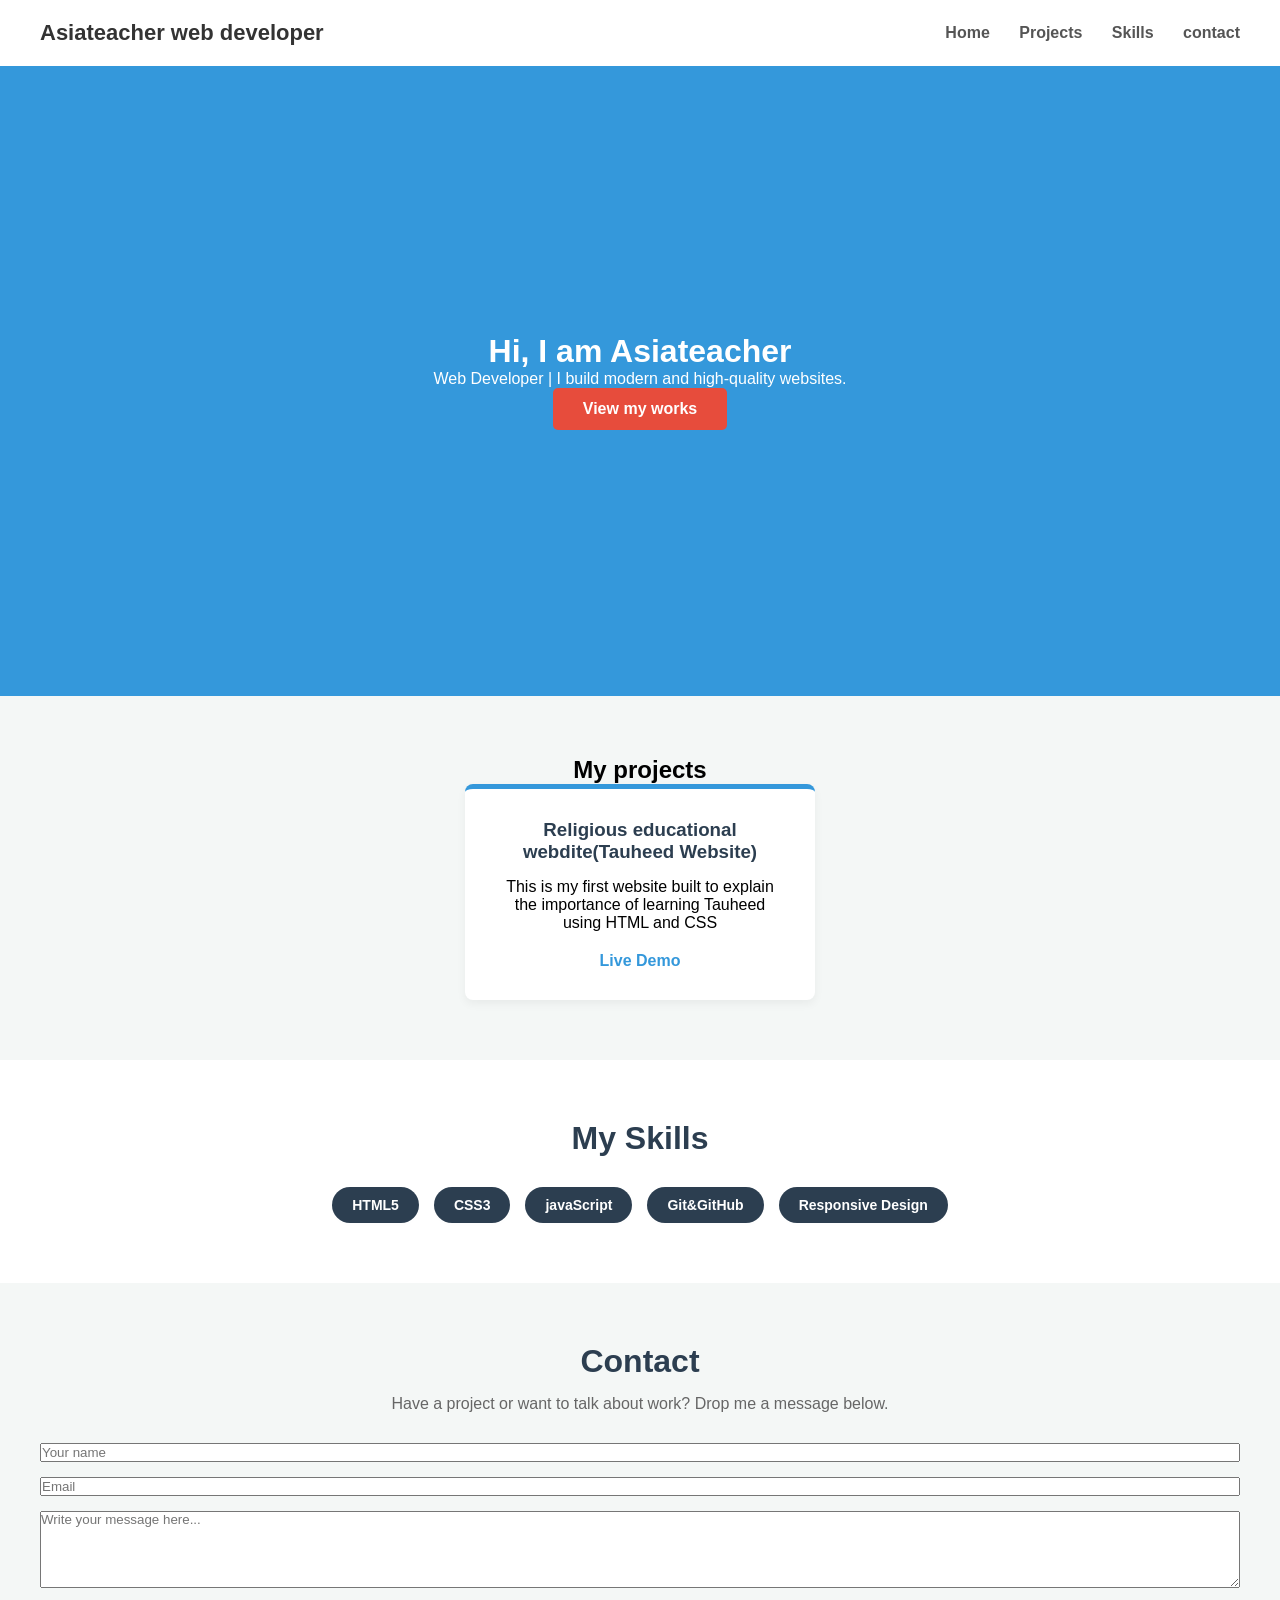
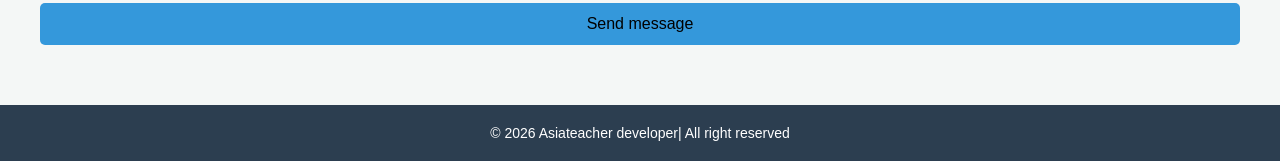
<file: task1/index.html>
<!DOCTYPE html>
<html lang="en">
    <head>
        <meta charset="utf-8"/>
        <meta name="viewport"
        content="width=device-width, initial-scale=1.0">
        <title>Asiateacher web developer portfolio</title>
        <link rel="stylesheet" href="style.css">
        </head>
        <body>
            <nav class="navbar">
                <div class="logo">Asiateacher web developer</div>
                <div class="nav-links">
                <a href="#home">Home</a>
                <a href="#projects">Projects</a>
                <a href="#skills">Skills</a>
                <a href="#contact">contact</a> 
                </div>
            </nav>
            <div class="hero">
                <h1>Hi, I am Asiateacher</h1>
                <p>Web Developer | I build modern and high-quality websites.</p>
                <a href="#projects" class="btn-hero">View my works</a>
            </div>
            <div class="projects" id="projects">
                <h2>My projects</h2>
                <div class="project-grid">
                
                <div class="project-card">
                    <h3>Religious educational webdite(Tauheed Website)</h3
                        <p> This is my first website built to explain the importance of learning Tauheed using HTML and CSS</p>
                        <a href="https://asiateacher84-sketch.github.io/jifunze-tauhiid/" target="_blank" class="btn-card">Live Demo</a>
                        </div>
                        </div>

            </div>
            <div class="skills-section" id="skills">
                <h2>My Skills</h2>
            <div class="skills-container">
                <span class="skill-box">HTML5</span>
                <span class="skill-box">CSS3</span>
                <span class="skill-box">javaScript</span>
                <span class="skill-box">Git&GitHub</span>
                <span class="skill-box">Responsive Design</span>
                </div>
            </div>
            <div class="contact-section" id="contact">
                <h2>Contact</h2>
                <p class="contact-text">Have a project or want to talk about work? Drop me a message below.</p>
                <form style="display: flex; flex-direction: column; gap: 15px; max-widtt: 500px; margin: 0 auto;">
                    <input type="text" placeholder="Your name" required>
                    <input type="email" placeholder="Email" required>
                    <textarea placeholder="Write your message here..." rows="5" required></textarea> 
                    <button type="submit" class="btn-submit">Send message</button>
                </form>
            </div>
            <footer>
                <p>&copy; 2026 Asiateacher developer| All right reserved</p>
            </footer>
            <script src="script.js"></script>

        </body>
        </html>
</file>
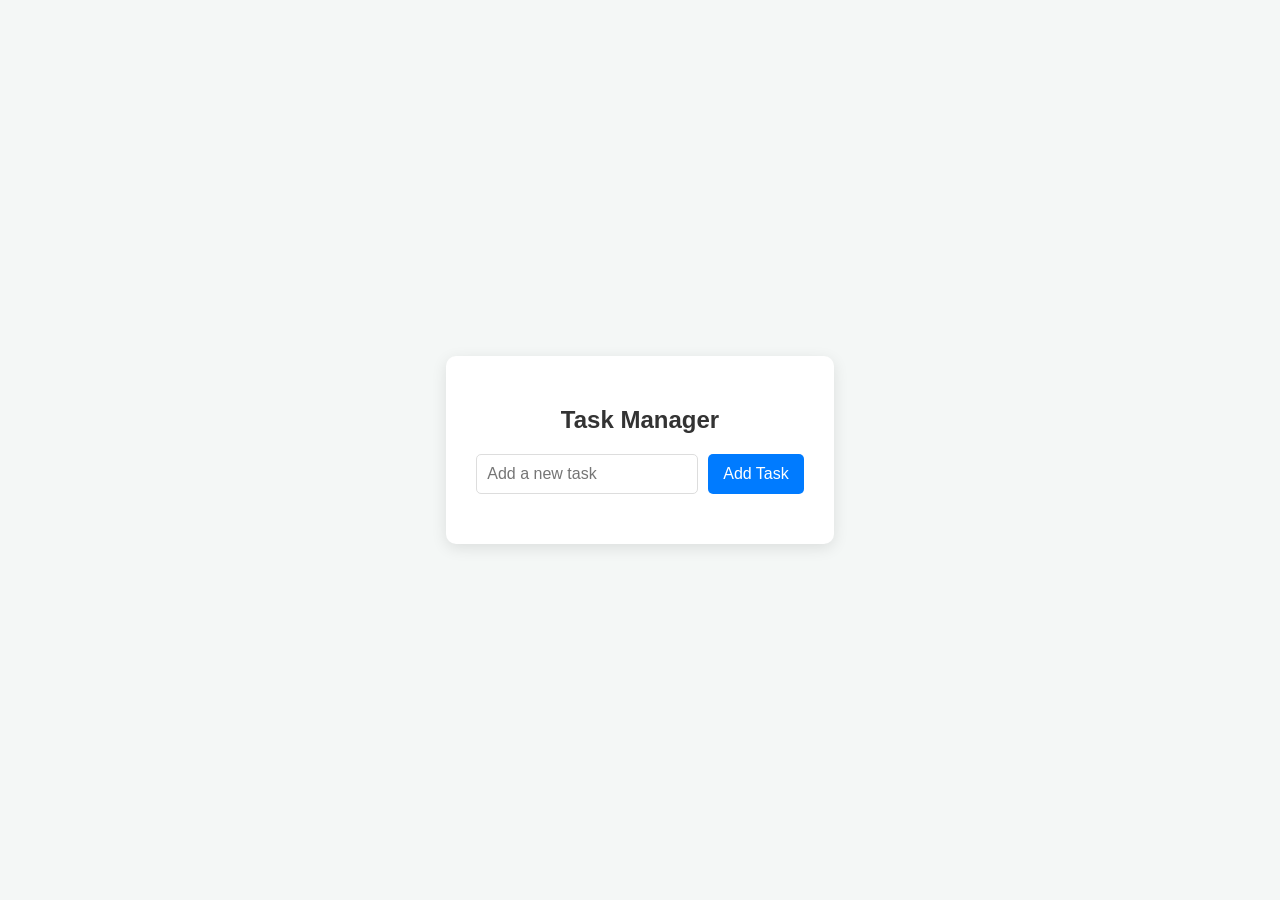
<file: task2/index.html>
<!DOCTYPE html>
<html>
    <head>
        <meta charset="utf-8"/>
        <meta name="viewport"
        content="width=device-width, initial-scale=1.0">
        <title>Dynamic Task Manager</title>
        <link rel="stylesheet" href="style.css">
        </head>
        <body>
            <div class="container">
                <h2>Task Manager</h2>
                <div class="input-area">
                    <input type="text" id="taskInput" placeholder="Add a new task">
                    <button id="addBtn">Add Task</button>
                </div>
                <ul id="taskList">

                </ul>
            </div>
            <script src="script.js"></script>
            </body>
            </html>
</file>
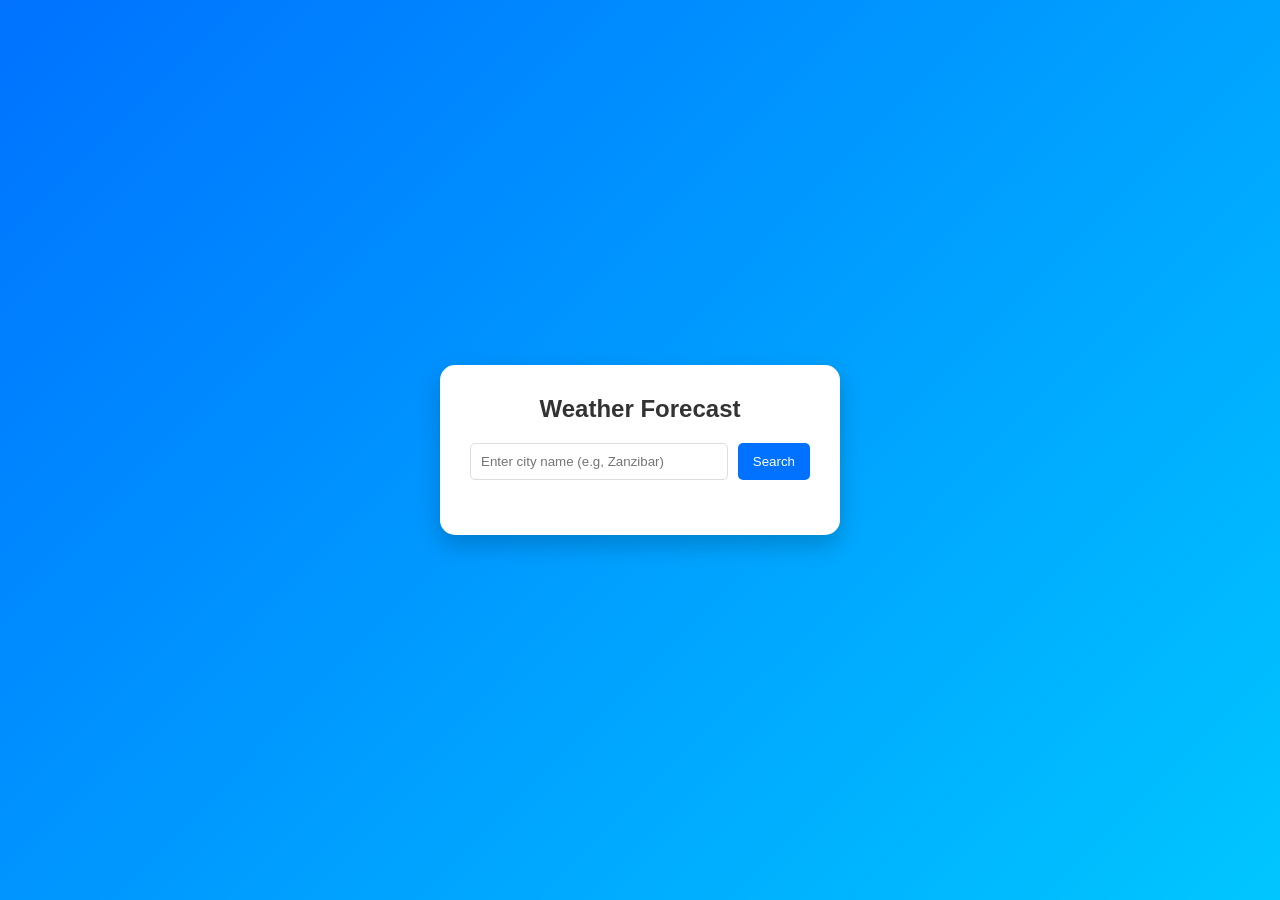
<file: Task3/index.html>
<!DOCTYPE html>
<html lang="eng">
    <head>
        <meta charset="utf-8"/>
        <meta name="viewport"
        content="width=device-width, initial-scale=1.0">
        <title>Dynamic Task Manager</title>
        <link rel="stylesheet" href="styl.css">
        </head>
        <body>
            <div class="weather-card">
                <h2>Weather Forecast</h2>
                <div class="search-box">
                    <input type="text" id="city-input" placeholder="Enter city name (e.g, Zanzibar)";>
                    <button id="search-btn">Search</button>
                </div>
                <div id="weather-info" class="hidden">
                    <h3 id="city-name">--</h3>
                    <p id="temperature">-- &deg;C</p>
                    <p id="description">--</p>
                    <p id="humidity">Humidity: --%</p>
                </div>
                <p id="error-message" class="error hidden">City not found! please try again.</p>
            </div>
            <script src="app.js"></script>

            </body>
            </html>
</file>
<file: task1/style.css>
* {
    margin: 0;
    padding: 0;
    box-sizing: border-box;
    font-family: 'Segoe UI', Tahoma, Geneva, Verdana, sans-serif;
}
 .navbar {
    display: flex;
    justify-content: space-between;
    align-items: center;
    padding: 20px 40px;
    background-color: #ffffff;
    box-shadow: 0 2px rgb(0,0,0,0.1);
 }
 .logo {
    font-size: 22px;
    font-weight: bold;
    color: #333333;

 }
 .nav-links a {
    text-decoration: none;
    color: #555555;
    font-weight: 600;
    margin-left: 25px;

 }
 .nav-links a:hover {
    color: #3498db;
 }
 .hero {
    height: 70vh;
    background-color: #3498db;
    display: flex;
    flex-direction: column;
    justify-content: center;
    align-items: center;
    text-align: center;
    color: #ffffff;
 }
 .btn-hero {
    display: inline-block;
    padding: 12px 30px;
    background-color: #e74c3c;
    color: #ffffff;
    text-decoration: none;
    border-radius: 5px;
    font-weight: bold;
    transition: background 0.3s;

 }
 .btn-hero:hover {
    background-color: #c0392b;
 }
 .projects {
    padding: 60px 40px;
    background-color: #f4f7f6;
    text-align: center;
 }
 .project-grid {
    display: flex;
    justify-content: center;
 }
 .project-card {
    background-color: #ffffff;
    padding: 30px;
    border-radius: 8px;
    box-shadow: 0 4px 10px rgba(0,0,0,0.05);
    max-width: 350px;
    border-top: 5px solid #3498db;
 }
 .project-card h3 {
    color: #2c3e50;
    margin-bottom: 15px;


 }
 .project-card p {
    color: #666666;
    font-size: 15px;
    margin-bottom: 20px;
    line-height: 1.5;
 }
 .btn-card {
    display:inline-block;
    color: #3498db;
    text-decoration: none;
    font-weight: bold;
 }
 .btn-card:hover {
    text-decoration: underline;
 }
 .skills-section {
    padding: 60px 40px;
    background-color: #ffffff;
    text-align: center;
 }
 .skills-section h2 {
    font-size: 32px;
    color: #2c3e50;
    margin-bottom: 30px;
 }
 .skills-container {
    display: flex;
    justify-content: center;
    flex-wrap: wrap;
    gap: 15px;
 }
 .skill-box {
    background-color: #2c3e50;
    color: #ffffff;
    padding: 10px 20px;
    border-radius: 20px;
    font-weight: 600;
    font-size: 14px;
    box-shadow: 0 2px 5px rgba(0,0,0,0.01);
 }
 .contact-section {
   padding: 60px 40px;
   background-color: #f4f7f6;
   text-align: center;
 }
 .contact-section h2 {
   font-size: 32px;
   color: #2c3e50;
   margin-bottom: 15px;
 }
 .contact-text{
   color: #666666;
   margin-bottom: 30px;
   max-width: 600px;
   margin-left: auto;
   margin-right: auto;
 }
 .contact-form {
   padding: 12px;
   border: 1px solid #cccccc;
   border-radius: 5px;
   font-size: 16px;
   outline: none;
 }
 .btn-submit {
   padding: 12px;
   background-color: #3498db;
   color: #fffff;
   font-size: 16px;
   font-wight: bold;
   border: none;
   border-radius: 5px;
   cursor: pointer
   transition: background 0.3s;

 }
 footer {
   background-color: #2c3e50;
   color:#ffffff;
   padding: 20px;
   text-align: center;
   font-size: 14px;
 }
</file>
<file: task2/style.css>
body {
    font-family: Arial, Helvetica, sans-serif;
    background-color: #f4f7f6;
    display: flex;
    justify-content: center;
    align-items: center;
    height: 100vh;
    margin: 0;
}
.container {
    background: white;
    padding: 30px;
    border-radius: 10px;
    box-shadow: 0 4px 15px rgba(0,0,0,0.1);
    width: 100;
    max-width: 400px;
}
h2{
    text-align: center;
    color: #333;
    margin-bottom: 20px;
}
.input-area {
    display: flex;
    gap: 10px;
}
input {
    flex: 1;
    padding: 10px;
    border: 1px solid #ddd;
    border-radius: 5px;
    font-size: 16px;
}
button {
    padding: 10px 15px;
    background-color: #007bff;
    color: white;
    border: none;
    border-radius: 5px;
    cursor: pointer;
    font-size: 16px;
}
button:hover {
    background-color: #0056b3;

}
ul {
list-style: none;
padding: 0;
margin-top: 20px;
}
li {
    background-color: #f9f9f9;
    padding: 12px;
    border-bottom: 1px solid #eee;
    display: flex;
    justify-content: space-between;
    align-items: center;
    border-radius: 5px;
    margin-bottom: 8px;
}
.completed {
    text-decoration: line-through;
    color: #888;
}
].delete-btn {
    background-color: #dc3545;
    color: white;
    border: none;
    padding: 5px 10px;
    font-size: 12px;
    border-radius: 3px;
    cursor: pointer;
}
.delete-btn:hover {
    background-color: #bd2130;
}
</file>
<file: Task3/styl.css>
* {
    margin: 0;
    padding: 0;
    box-sizing: border-box;
    font-family: Arial, Helvetica, sans-serif;
}
body {
    background: linear-gradient(135deg, #0072ff, #00c6ff);
    height: 100vh;
    display: flex;
    justify-content: center;
    align-items: center;
}
.weather-card {
    background: white;
    padding: 30px;
    border-radius: 15px;
    box-shadow: 0 10px 25px rgba(0,0,0,0.2);
    text-align: center;
    width: 90%;
    max-width: 400px;
}
h2 {
    color:#333;
    margin-bottom: 20px;
}
.search-box {
    display: flex;
    gap: 10px;
    margin-bottom: 25px;
}
input {
    flex: 1;
    padding: 10px;
    border: 1px solid #ddd;
    border-radius: 5px;
    outline: none;
}
button {
    padding: 10px 15px;
    background: #0072ff;
    color: white;
    border: none;
    border-radius: 5px;
    cursor: pointer;
    transition: 0.3s;
}
button:hover {
    background: #0056b3;
}
#weather-info {
    margin-top: 20px;
}
#temperature {
    font-size: 3rem;
    font-weight: bold;
    color: #222;
    margin: 10px 0;
}
#descriptio {
    font-style: italic;
    color: #666;
    text-transform: capitalize;
}
#humidity {
    margin-top: 10px;
    font-size: 0.9rem;
    color: #888;

}
.hidden {
    display: none;

}
.error {
    color: red;
    margin-top: 15px;
    font-weight: bold;
}
</file>
